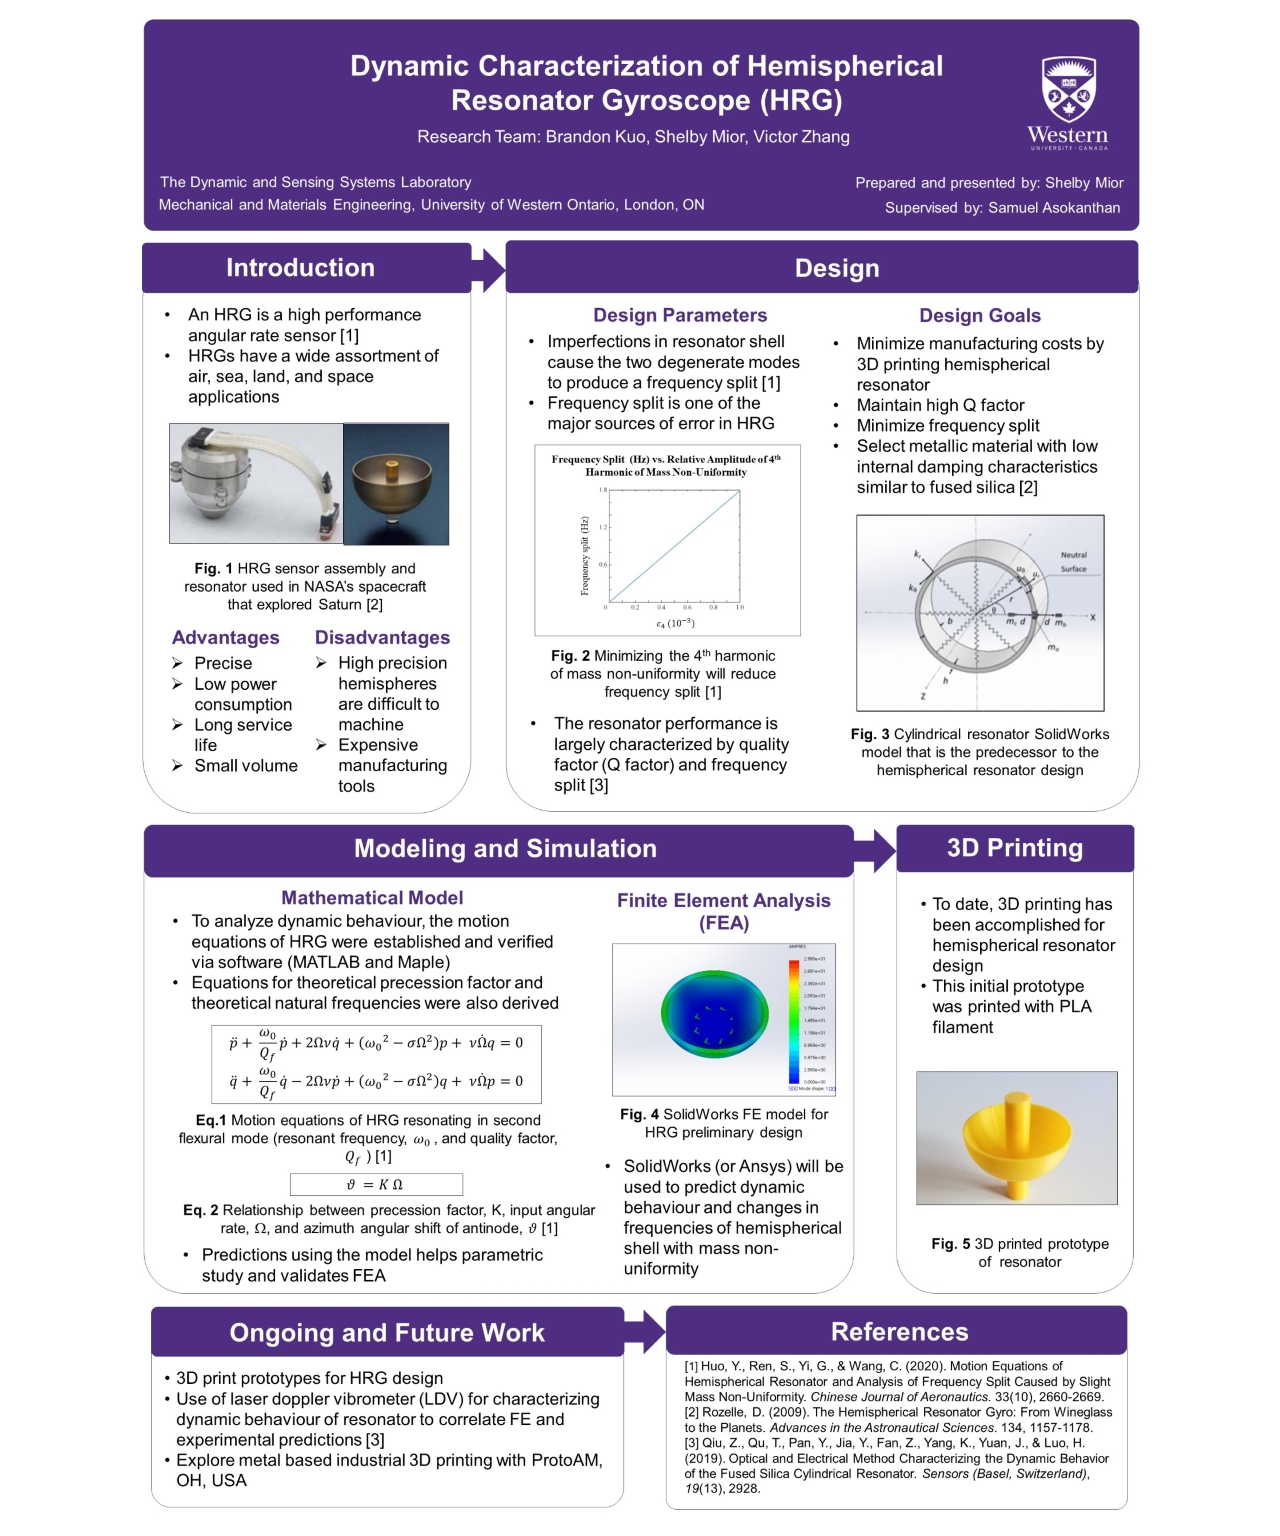
<file: hrg.html>
<!DOCTYPE html>
<html lang="en">
<head>
    <meta charset="UTF-8">
    <meta name="viewport" content="width=device-width, initial-scale=1.0">
    <title>Hemispherical Resonator Gyroscope</title>
    <link rel="stylesheet" href="hrg.css">
    <style>
        body {
            margin: 0;
            display: flex;
            justify-content: center;
            align-items: center;
            width: 100%;
            height: auto;
        }

        .container {
            text-align: center;
        }

        img {
            max-width: 100%;
            height: auto;
        }
    </style>
</head>
<body>

    <img src="images/HRG_POSTER.jpg" alt="Description of the image">

</body>
</html>
</file>
<file: hrg.css>
img{
    align-self: center; /* Add align-self: center; */

}
</file>
